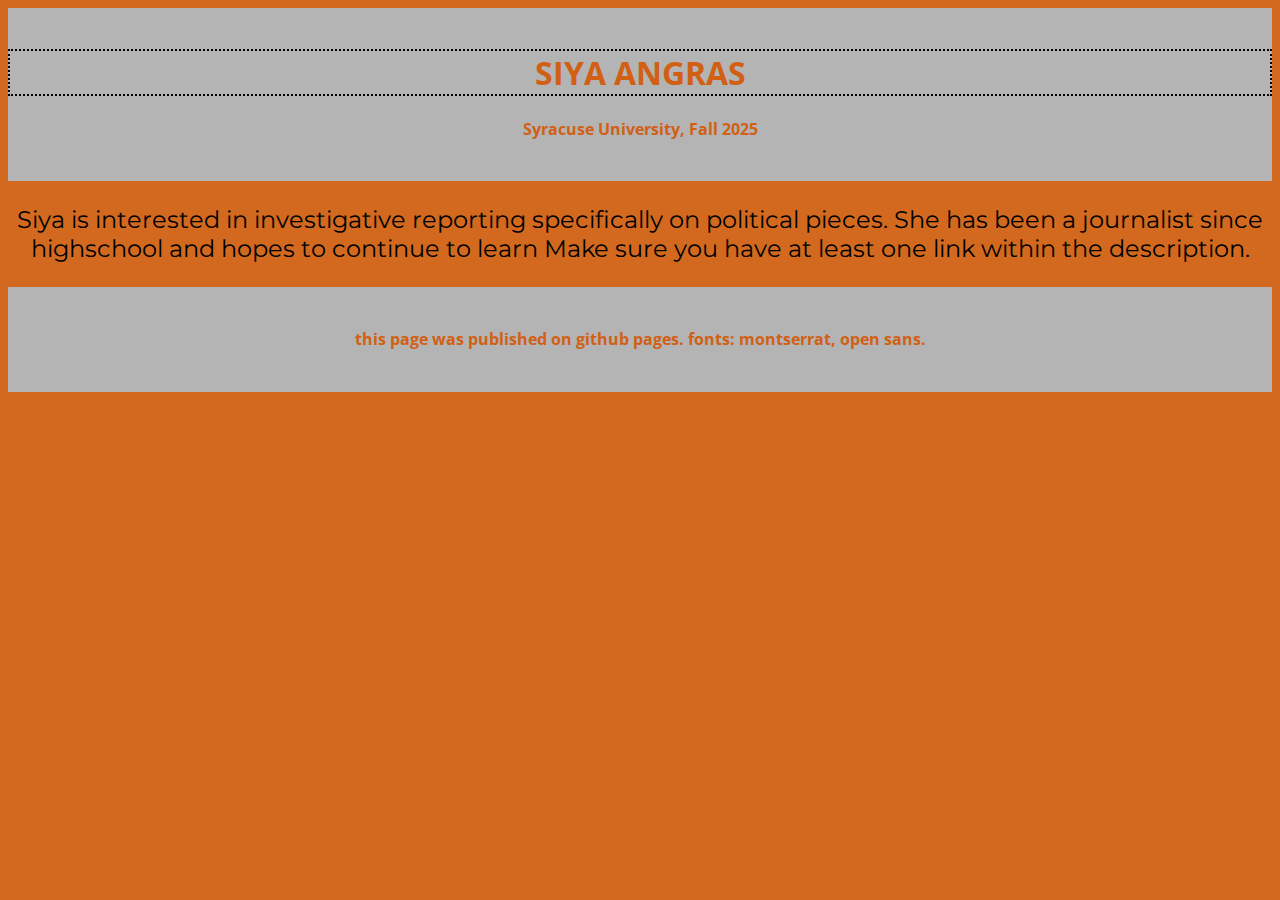
<file: index.html>
<!-- This is an HTML page for the JNL221 class' first repository.-->

<!DOCTYPE html>
<html>
	<head>
	
		<meta charset="utf-8">
		<title>First repository</title>
		<link href='https://fonts.googleapis.com/css?family=Open+Sans:300italic,400italic,600italic,400,300,600,700&subset=latin,latin-ext' rel='stylesheet' type='text/css'>
		<link href='https://fonts.googleapis.com/css?family=Montserrat:400,700' rel='stylesheet' type='text/css'>
	
		<!-- This is where this page's style sheet is defined. -->
		<link type="text/css" rel="stylesheet" href="index.css" />

	</head>
	<body>
	
		<!-- This is the header row for this page. -->
		<div id="intro">
			<h1>SIYA ANGRAS</h1>
			<h4>Syracuse University, Fall 2025</h4>
		</div>

		<section>
			<p>Siya is interested in investigative reporting specifically on political pieces. She has been a journalist since highschool and hopes to continue to learn Make sure you have at least one link within the description.</p>
		</section>

		<div id="end">
			<h4>this page was published on github pages. fonts: montserrat, open sans.</h4>
		</div>


	</body>
</html>
</file>
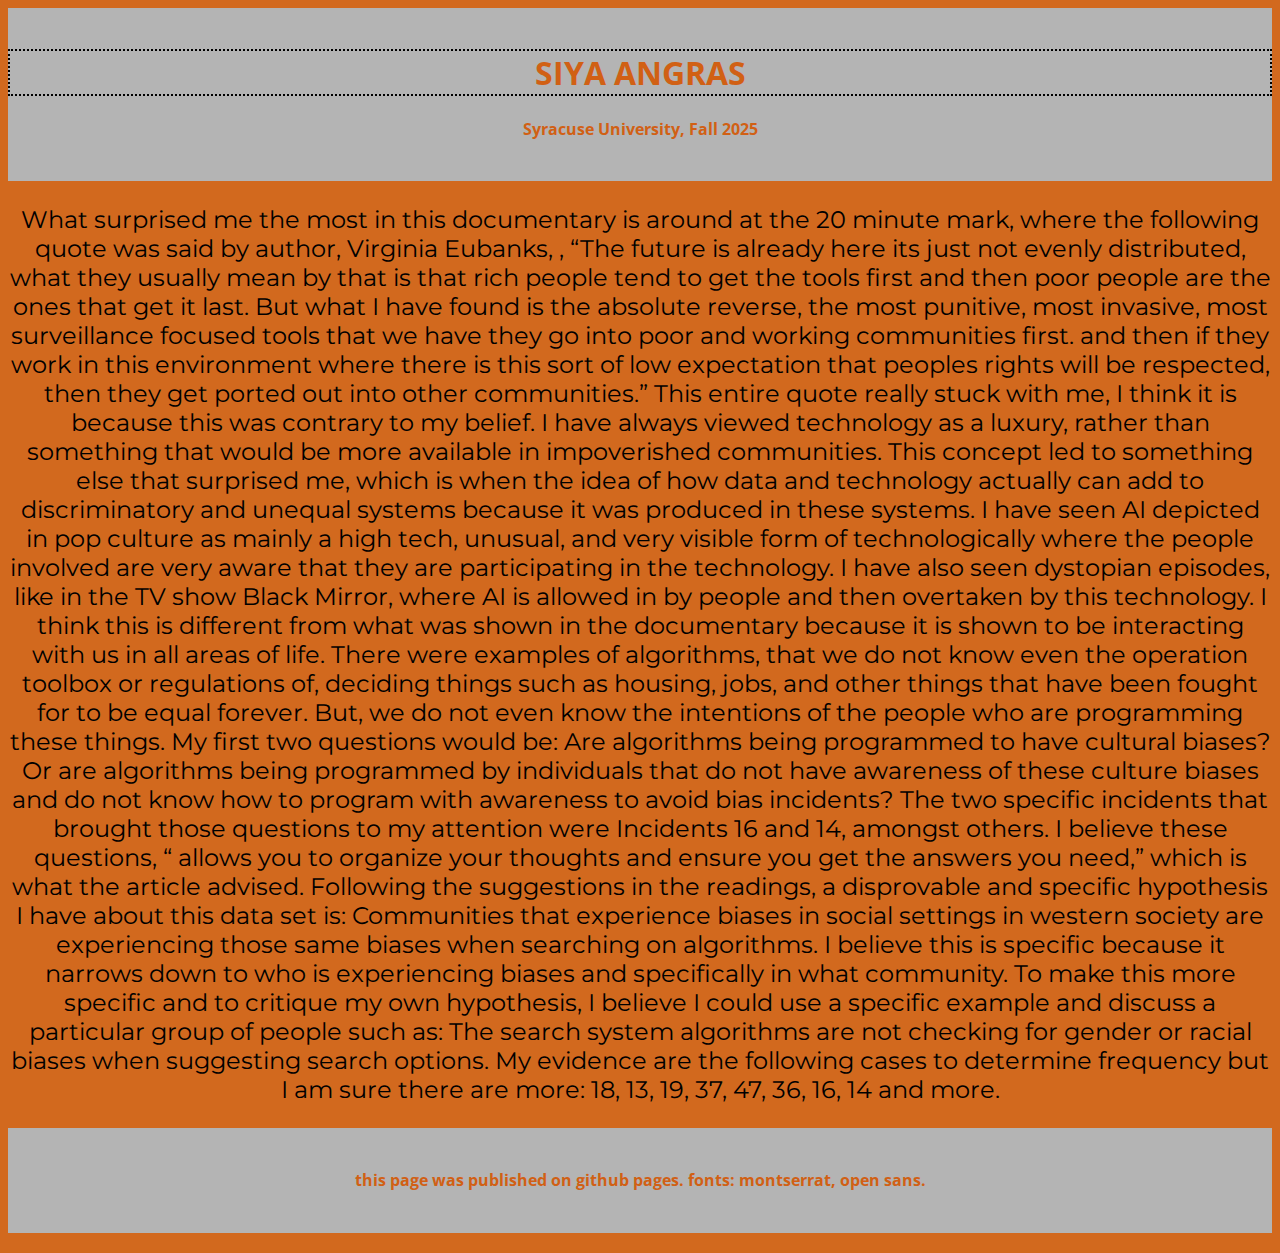
<file: coded_bias.html>
<!-- This is an HTML page for the JNL221 class' first repository.-->

<!DOCTYPE html>
<html>
	<head>
	
		<meta charset="utf-8">
		<title>First repository</title>
		<link href='https://fonts.googleapis.com/css?family=Open+Sans:300italic,400italic,600italic,400,300,600,700&subset=latin,latin-ext' rel='stylesheet' type='text/css'>
		<link href='https://fonts.googleapis.com/css?family=Montserrat:400,700' rel='stylesheet' type='text/css'>
	
		<!-- This is where this page's style sheet is defined. -->
		<link type="text/css" rel="stylesheet" href="index.css" />

	</head>
	<body>
	
		<!-- This is the header row for this page. -->
		<div id="intro">
			<h1>SIYA ANGRAS</h1>
			<h4>Syracuse University, Fall 2025</h4>
		</div>

		<section>
			<p>What surprised me the most in this documentary is around at the 20 minute mark, where the following quote was said by author, Virginia Eubanks, , “The future is already here its just not evenly distributed, what they usually mean by that is that rich people tend to get the tools first and then poor people are the ones that get it last. But what I have found is the absolute reverse, the most punitive, most invasive, most surveillance focused tools that we have they go into poor and working communities first. and then if they work in this environment where there is this sort of low expectation that peoples rights will be respected, then they get ported out into other communities.” 

This entire quote really stuck with me, I think it is because this was contrary to my belief. I have always viewed technology as a luxury, rather than something that would be more available in impoverished communities. This concept led to something else that surprised me, which is when the idea of how data and technology actually can add to discriminatory and unequal systems because it was produced in these systems. 

I have seen AI depicted in pop culture as mainly a high tech, unusual, and very visible form of technologically where the people involved are very aware that they are participating in the technology. I have also seen dystopian episodes, like in the TV show Black Mirror, where AI is allowed in by people and then overtaken by this technology. I think this is different from what was shown in the documentary because it is shown to be interacting with us in all areas of life. There were examples of algorithms, that we do not know even the operation toolbox or regulations of, deciding things such as housing, jobs, and other things that have been fought for to be equal forever. But, we do not even know the intentions of the people who are programming these things. 


My first two questions would be: Are algorithms being programmed to have cultural biases? Or are algorithms being programmed by individuals that do not have awareness of these culture biases and do not know how to program with awareness to avoid bias incidents? 

The two specific incidents that brought those questions to my attention were Incidents 16 and 14, amongst others. I believe these questions, “ allows you to organize your thoughts and ensure you get the answers you need,” which is what the article advised. 

Following the suggestions in the readings, a disprovable and specific hypothesis I have about this data set is: Communities that experience biases in social settings in western society are experiencing those same biases when searching on algorithms. 

I believe this is specific because it narrows down to who is experiencing biases and specifically in what community. To make this more specific and to critique my own hypothesis, I believe I could use a specific example and discuss a particular group of people such as: The search system algorithms are not checking for gender or racial biases when suggesting search options. My evidence are the following cases to determine frequency but I am sure there are more: 18, 13, 19, 37, 47, 36, 16, 14 and more. 


</p>
		</section>

		<div id="end">
			<h4>this page was published on github pages. fonts: montserrat, open sans.</h4>
		</div>


	</body>
</html>
</file>
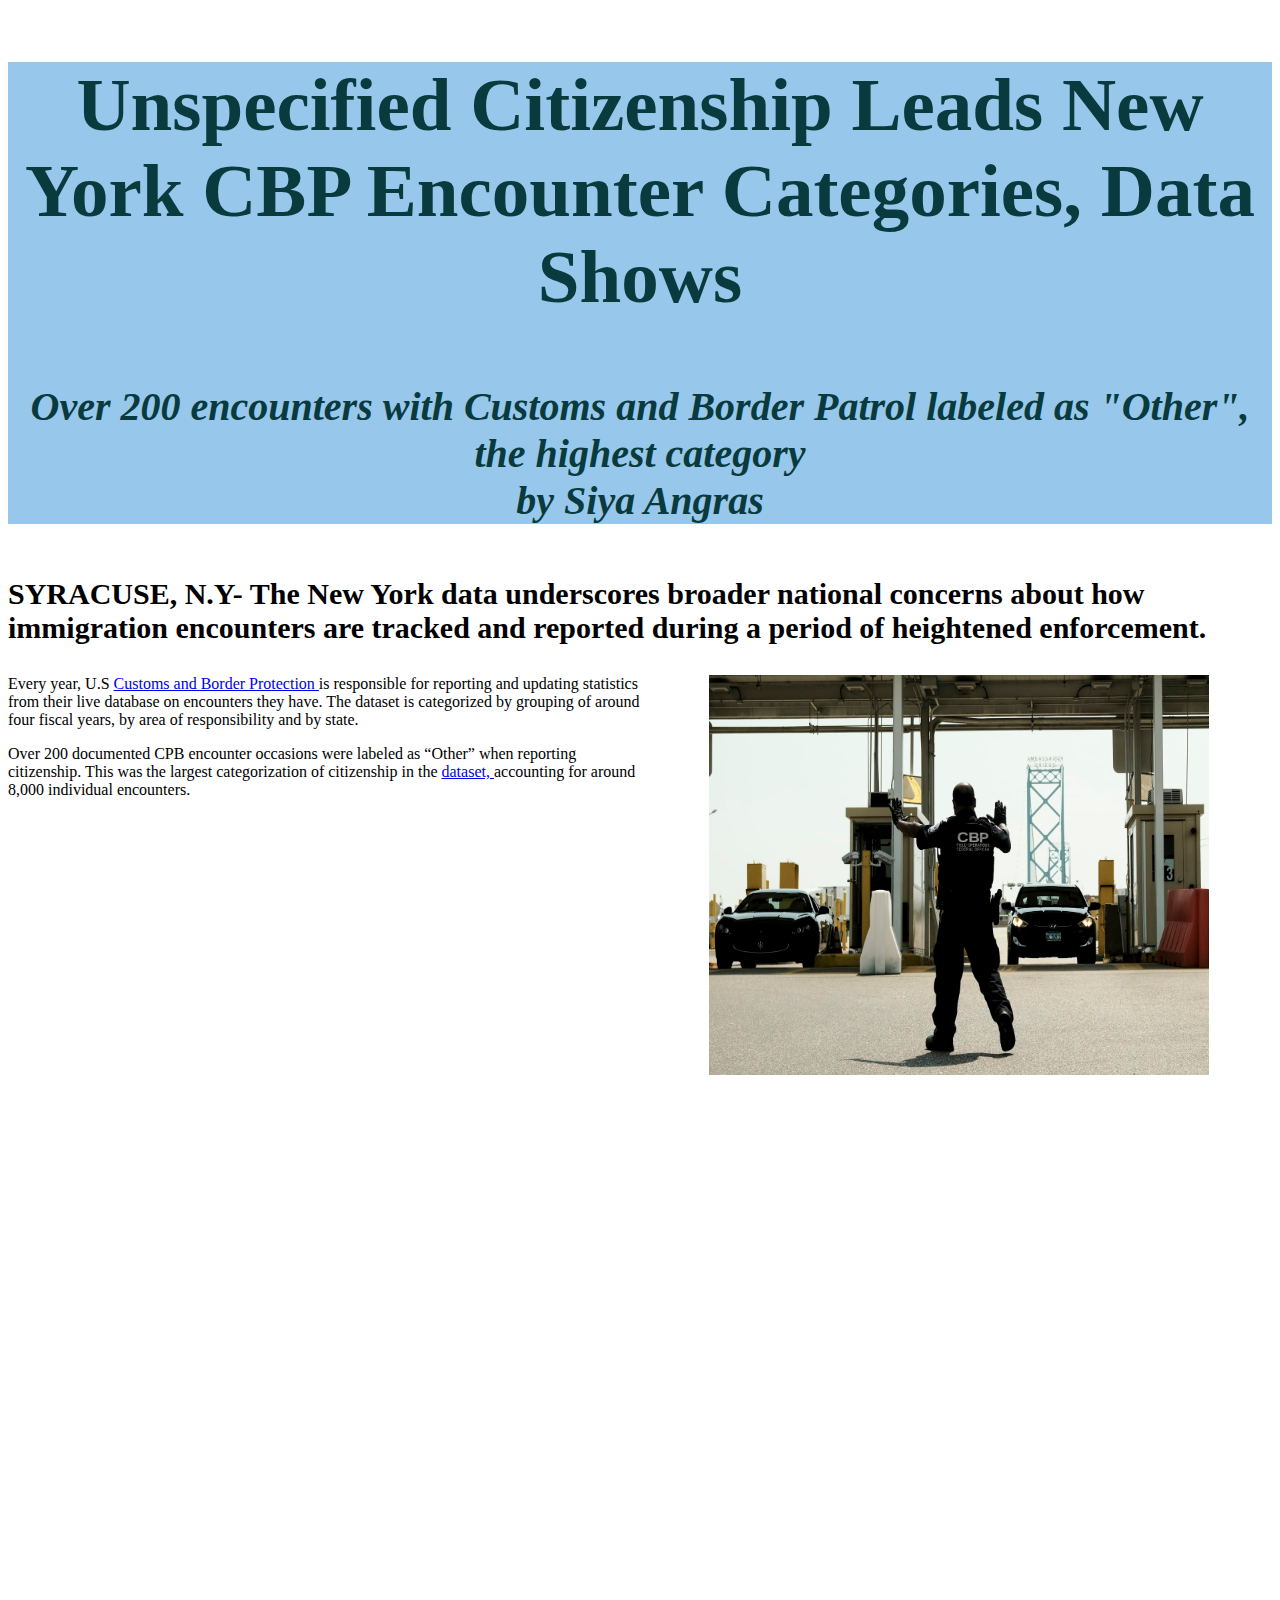
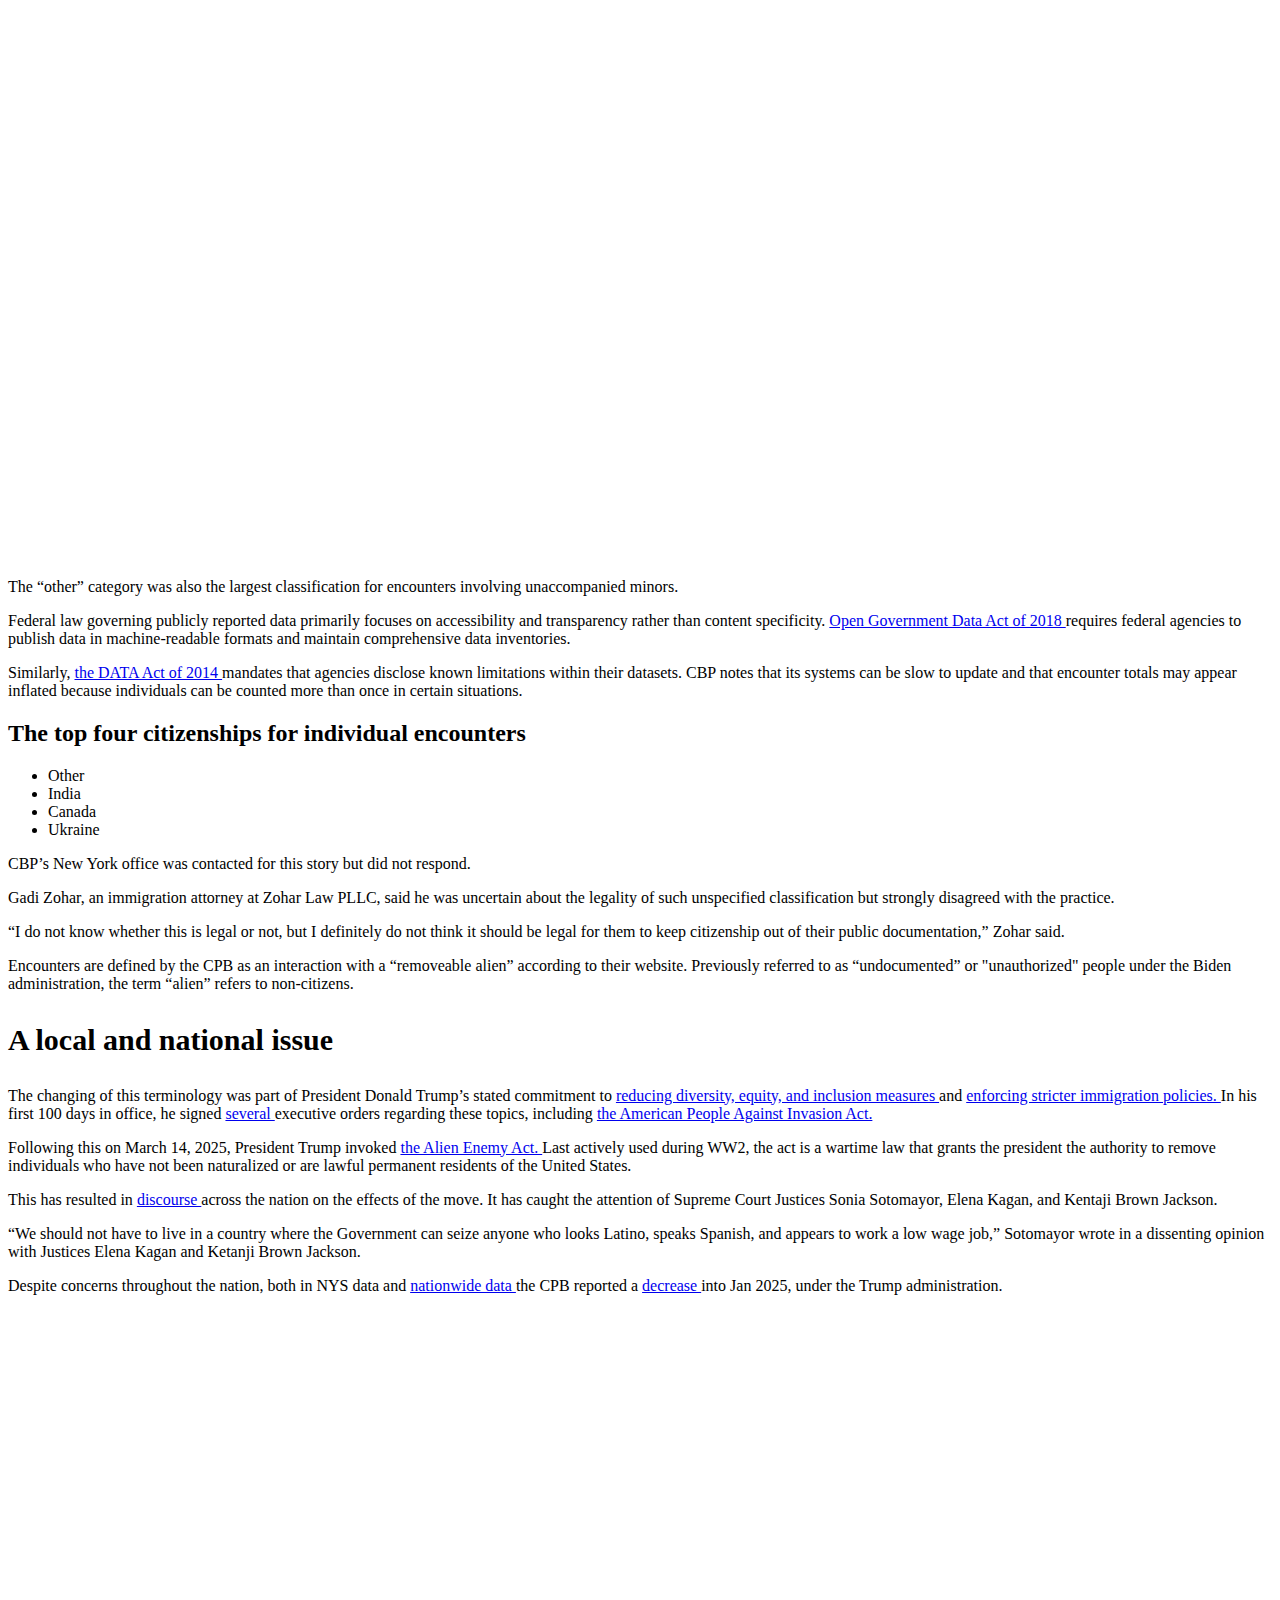
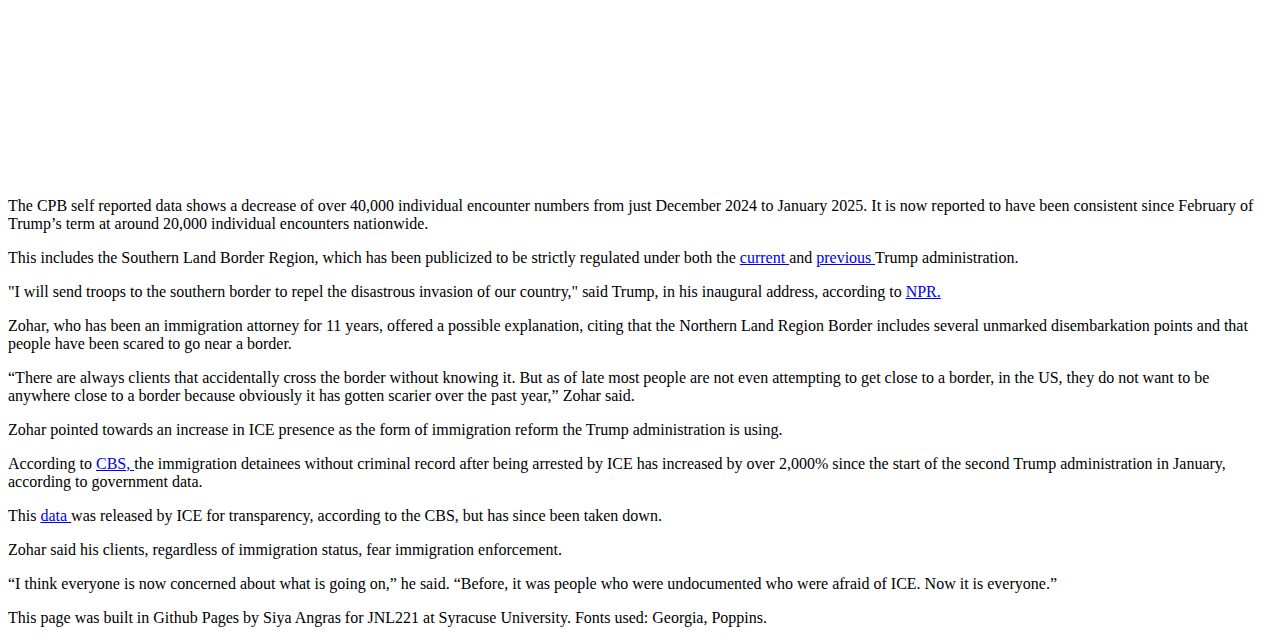
<file: final.html>
<!-- This is the completed HTML page for our final project template. -->

<!DOCTYPE html>
<html lang="en">
	<head>
		<title>Final project template: HTML</title>
		<!-- Required meta tags -->
		<meta charset="utf-8">
		<meta name="viewport" content="width=device-width, initial-scale=1">
 <link rel="stylesheet" type="text/css" href="final.css">

		<!-- Google font: Poppins -->
		
	</head>
		
	<body>
<section class="header">  
			<h2> Unspecified Citizenship Leads New York CBP Encounter Categories, Data Shows</h2>
			<h4> Over 200 encounters with Customs and Border Patrol labeled as "Other", the highest category <br> by Siya Angras </h4>
		</section>
		<section>
			<h3> SYRACUSE, N.Y-  The New York data underscores broader national concerns about how immigration encounters are tracked and reported during a period of heightened enforcement.

</h3>
			<!-- Add image below this comment -->
			<img src="border.jpg" alt="An image of a CPB officer stopping cars at a border" height="400px" width="500px">
			<p>Every year, U.S <a href="https://www.cbp.gov" target="_blank"> Customs and Border Protection </a>
 is responsible for reporting and updating statistics from their live database on encounters they have. The dataset is categorized by grouping of around four fiscal years, by area of responsibility and by state. 

		</p>


		</section>
		<section>
			<p>Over 200 documented CPB encounter occasions were labeled as “Other” when reporting citizenship. This was the largest categorization of citizenship in the <a href="https://docs.google.com/spreadsheets/u/0/d/16mPC8Yuztks4yL6izPZHvwr7JK3-XhIfIk7cKvJ4jaw/edit" target="_blank"> dataset, </a> accounting for around 8,000 individual encounters. </p>

			<iframe title="Over 200 encounters with Customs and Border Patrol labeled as &quot;Other&quot;, the highest category" aria-label="Bar Chart" id="datawrapper-chart-cvxDk" src="https://datawrapper.dwcdn.net/cvxDk/3/" scrolling="no" frameborder="0" style="width: 0; min-width: 100% !important; border: none;" height="1083" data-external="1"></iframe><script type="text/javascript">window.addEventListener("message",function(a){if(void 0!==a.data["datawrapper-height"]){var e=document.querySelectorAll("iframe");for(var t in a.data["datawrapper-height"])for(var r,i=0;r=e[i];i++)if(r.contentWindow===a.source){var d=a.data["datawrapper-height"][t]+"px";r.style.height=d}}});</script>
			
			<p>The “other” category was also the largest classification for encounters involving unaccompanied minors.</p>
		
<p> Federal law governing publicly reported data primarily focuses on accessibility and transparency rather than content specificity. <a href="https://www.cio.gov/handbook/it-laws/ogda/" target="_blank"> Open Government Data Act of 2018 </a> requires federal agencies to publish data in machine-readable formats and maintain comprehensive data inventories.
</p>

<p> Similarly, <a href="https://www.grants.gov/learn-grants/grant-policies/data-act-2014.html" target="_blank"> the DATA Act of 2014 </a> mandates that agencies disclose known limitations within their datasets. CBP notes that its systems can be slow to update and that encounter totals may appear inflated because individuals can be counted more than once in certain situations. </p>



		</section>
		<section>
			<div class="list">
				<h2> The top four citizenships for individual encounters
</h2>
				<ul>
					<li>Other</li>
					<li>India</li>
					<li>Canada</li>
					<li>Ukraine</li>
				</ul>
			</div>
<p> CBP’s New York office was contacted for this story but did not respond.
</p>


<p> Gadi Zohar, an immigration attorney at Zohar Law PLLC, said he was uncertain about the legality of such unspecified classification but strongly disagreed with the practice.

</p>

<p> “I do not know whether this is legal or not, but I definitely do not think it should be legal for them to keep citizenship out of their public documentation,” Zohar said.


</p>

<p> Encounters are defined by the CPB as an interaction with a “removeable alien” according to their website. Previously referred to as “undocumented” or "unauthorized" people under the Biden administration, the term “alien” refers to non-citizens. 
</p>

			<!-- Add responsive Datawrapper element below this comment. --> 
			
		</section>
		<section>
			<h3>A local and national issue</h3>
			<p>The changing of this terminology was part of President Donald Trump’s stated commitment to <a href="https://www.whitehouse.gov/presidential-actions/2025/01/ending-radical-and-wasteful-government-dei-programs-and-preferencing/" target="_blank"> reducing diversity, equity, and inclusion measures </a> and <a href="https://www.whitehouse.gov/issues/border-immigration/" target="_blank"> enforcing stricter immigration policies. </a> In his first 100 days in office, he signed <a href="https://www.cbsnews.com/news/trump-first-100-days-executive-order-record/" target="_blank"> several </a> executive orders regarding these topics, including <a href="https://www.whitehouse.gov/presidential-actions/2025/01/protecting-the-american-people-against-invasion//" target="_blank"> the American People Against Invasion Act. </a>
</p> 


<p>Following this on March 14, 2025, President Trump invoked <a href="https://www.congress.gov/crs-product/LSB11269" target="_blank"> the Alien Enemy Act. </a>  Last actively used during WW2, the act is a wartime law that grants the president the authority to remove individuals who have not been naturalized or are lawful permanent residents of the United States. 
</p>

<p>This has resulted in <a href="https://www.newyorker.com/news/the-lede/the-conflict-on-the-streets-of-chicago" target="_blank"> discourse </a>  across the nation on the effects of the move. It has caught the attention of Supreme Court Justices Sonia Sotomayor, Elena Kagan, and Kentaji Brown Jackson. 

</p>

<p>“We should not have to live in a country where the Government can seize anyone who looks Latino, speaks Spanish, and appears to work a low wage job,” Sotomayor wrote in a dissenting opinion with Justices Elena Kagan and Ketanji Brown Jackson. 

</p>


<p>Despite concerns throughout the nation, both in NYS data and <a href="https://www.cbp.gov/newsroom/stats/nationwide-encounters" target="_blank"> nationwide data </a> the CPB reported a <a href="https://www.cbp.gov/newsroom/stats/nationwide-encounters" target="_blank"> decrease </a> into Jan 2025, under the Trump administration. 


</p>

<!-- Add responsive Datawrapper element below this comment. --> 

<iframe title="Data reports decrease in NY CPB Encounter Rates under Trump Administration" aria-label="Line chart" id="datawrapper-chart-oesMS" src="https://datawrapper.dwcdn.net/oesMS/1/" scrolling="no" frameborder="0" style="width: 0; min-width: 100% !important; border: none;" height="466" data-external="1"></iframe><script type="text/javascript">window.addEventListener("message",function(a){if(void 0!==a.data["datawrapper-height"]){var e=document.querySelectorAll("iframe");for(var t in a.data["datawrapper-height"])for(var r,i=0;r=e[i];i++)if(r.contentWindow===a.source){var d=a.data["datawrapper-height"][t]+"px";r.style.height=d}}});</script>

<p>The CPB self reported data shows a decrease of over 40,000 individual encounter numbers from just December 2024 to January 2025. It is now reported to have been consistent since February of Trump’s term at around 20,000 individual encounters nationwide. 
 

</p>

<p>This includes the Southern Land Border Region, which has been publicized to be strictly regulated under both the <a href="https://www.dhs.gov/news/2025/12/10/thanks-president-trump-and-secretary-noem-more-25-million-illegal-aliens-left-us" target="_blank"> current </a> and <a href="https://trumpwhitehouse.archives.gov/briefings-statements/remarks-president-trump-illegal-immigration-crisis-border-security/" target="_blank"> previous </a> Trump administration. 
</p>

<p>"I will send troops to the southern border to repel the disastrous invasion of our country," said Trump,  in his inaugural address, according to <a href="https://www.npr.org/2025/01/27/nx-s1-5276139/trump-immigration-border-orders-blueprint" target="_blank"> NPR. </a>  
</p>

<p>Zohar, who has been an immigration attorney for 11 years, offered a possible explanation, citing that the Northern Land Region Border includes several unmarked disembarkation points and that people have been scared to go near a border. 
</p>

<p>“There are always clients that accidentally cross the border without knowing it. But as of late most people are not even attempting to get close to a border, in the US, they do not want to be anywhere close to a border because obviously it has gotten scarier over the past year,” Zohar said.
</p>

<p>Zohar pointed towards an increase in ICE presence as the form of immigration reform the Trump administration is using. 
</p>

<p>According to <a href="https://www.cbsnews.com/news/ice-detainee-data-fastest-growing-without-criminal-records-trump/" target="_blank"> CBS, </a> the immigration detainees without criminal record after being arrested by ICE has increased by over 2,000% since the start of the second Trump administration in January, according to government data. 

</p>

<p>This  <a href="https://www.ice.gov/doclib/detention/FY26_detentionStats11202025.xlsx" target="_blank">data </a> was released by ICE for transparency, according to the CBS, but has since been taken down. 

</p>

<p>Zohar said his clients, regardless of immigration status, fear immigration enforcement.

</p>

<p>“I think everyone is now concerned about what is going on,” he said. “Before, it was people who were undocumented who were afraid of ICE. Now it is everyone.”

</p>


		</section>
		<div class="footer">
			<p>This page was built in Github Pages by Siya Angras for JNL221 at Syracuse University. Fonts used: Georgia, Poppins.</p>
		</div>
	</body>
</html>
</file>
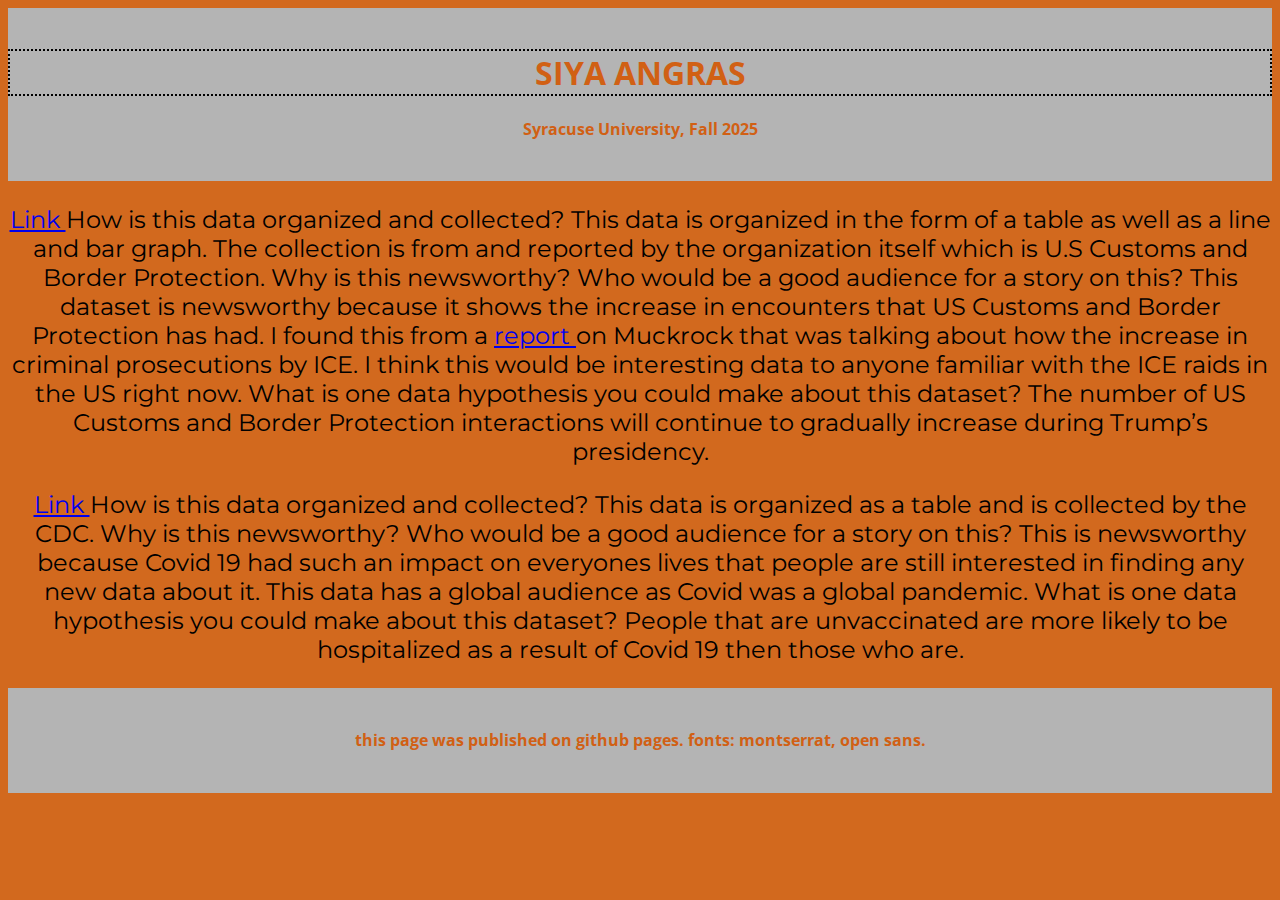
<file: finding_datasets.html>
<!-- This is an HTML page for the JNL221 class' first repository.-->

<!DOCTYPE html>
<html>
	<head>
	
		<meta charset="utf-8">
		<title>First repository</title>
		<link href='https://fonts.googleapis.com/css?family=Open+Sans:300italic,400italic,600italic,400,300,600,700&subset=latin,latin-ext' rel='stylesheet' type='text/css'>
		<link href='https://fonts.googleapis.com/css?family=Montserrat:400,700' rel='stylesheet' type='text/css'>
	
		<!-- This is where this page's style sheet is defined. -->
		<link type="text/css" rel="stylesheet" href="index.css" />

	</head>
	<body>
	
		<!-- This is the header row for this page. -->
		<div id="intro">
			<h1>SIYA ANGRAS</h1>
			<h4>Syracuse University, Fall 2025</h4>
		</div>

		<section>
			<p><a href="https://www.cbp.gov/newsroom/stats/nationwide-encounters" target="_blank">Link </a> 
How is this data organized and collected? This data is organized in the form of a table as well as a line and bar graph. The collection is from and reported by the organization itself which is U.S Customs and Border Protection. 
Why is this newsworthy? Who would be a good audience for a story on this? This dataset is newsworthy because it shows the increase in encounters that US Customs and Border Protection has had. I found this from a <a href="https://tracreports.org/reports/763/" target="_blank">report </a> on Muckrock that was talking about how the increase in criminal prosecutions by ICE. I think this would be interesting data to anyone familiar with the ICE raids in the US right now. 
What is one data hypothesis you could make about this dataset? The number of US Customs and Border Protection interactions will continue to gradually increase during Trump’s presidency. 

</p><a href="https://www.cdc.gov/mmwr/volumes/70/wr/mm7037a7.htm?s_cid=mm7037a7_w#contribAff" target="_blank">Link </a>
How is this data organized and collected? This data is organized as a table and is collected by the CDC. 
Why is this newsworthy? Who would be a good audience for a story on this? This is newsworthy because Covid 19 had such an impact on everyones lives that people are still interested in finding any new data about it. This data has a global audience as Covid was a global pandemic. 
What is one data hypothesis you could make about this dataset? People that are unvaccinated are more likely to be hospitalized as a result of Covid 19 then those who are. 
<p> 
		</section>

		<div id="end">
			<h4>this page was published on github pages. fonts: montserrat, open sans.</h4>
		</div>


	</body>
</html>
</file>
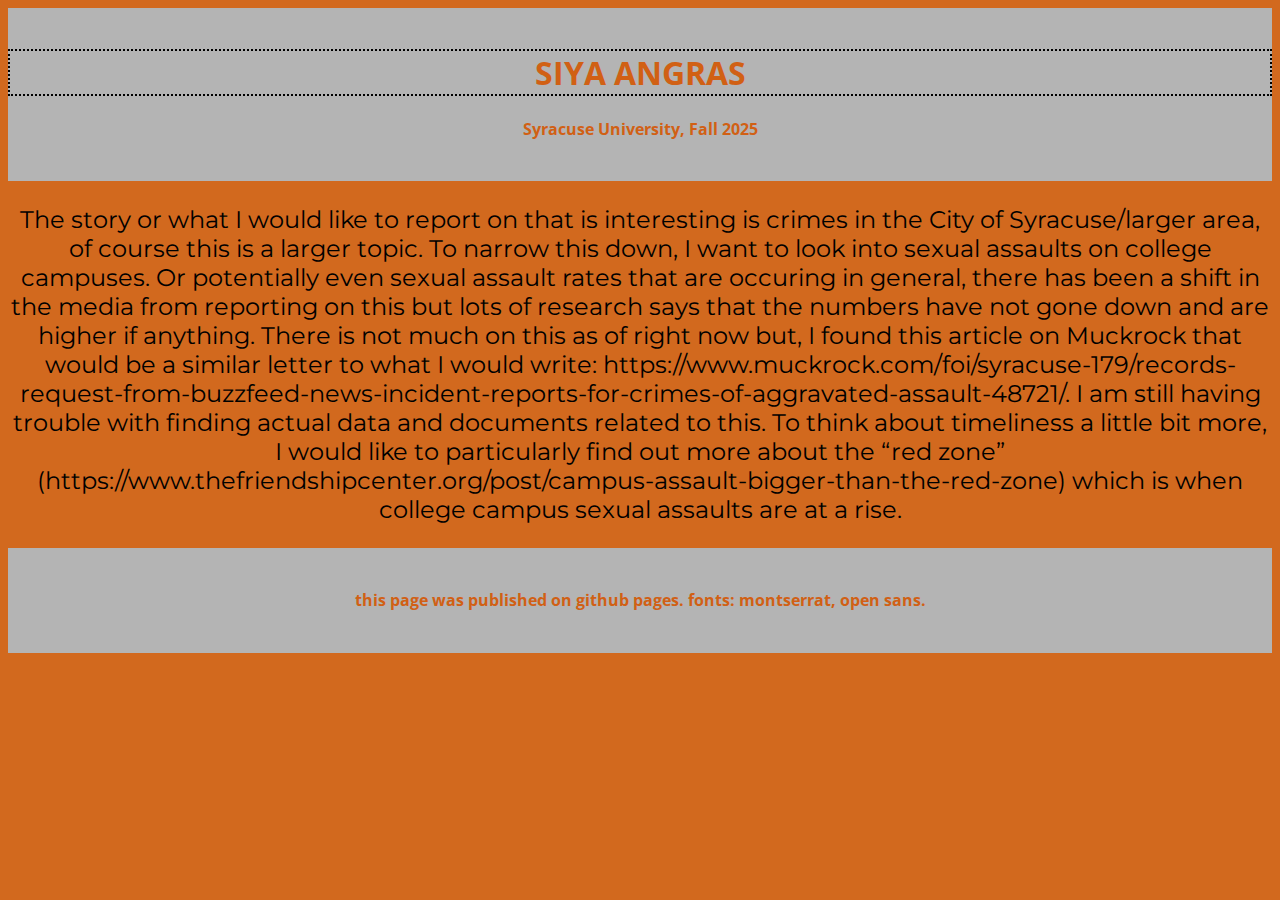
<file: FOIA_search.html>
<!-- This is an HTML page for the JNL221 class' first repository.-->

<!DOCTYPE html>
<html>
	<head>
	
		<meta charset="utf-8">
		<title>First repository</title>
		<link href='https://fonts.googleapis.com/css?family=Open+Sans:300italic,400italic,600italic,400,300,600,700&subset=latin,latin-ext' rel='stylesheet' type='text/css'>
		<link href='https://fonts.googleapis.com/css?family=Montserrat:400,700' rel='stylesheet' type='text/css'>
	
		<!-- This is where this page's style sheet is defined. -->
		<link type="text/css" rel="stylesheet" href="index.css" />

	</head>
	<body>
	
		<!-- This is the header row for this page. -->
		<div id="intro">
			<h1>SIYA ANGRAS</h1>
			<h4>Syracuse University, Fall 2025</h4>
		</div>

		<section>
			<p>The story or what I would like to report on that is interesting is crimes in the City of Syracuse/larger area, of course this is a larger topic. To narrow this down, I want to look into sexual assaults on college campuses. Or potentially even sexual assault rates that are occuring in general, there has been a shift in the media from reporting on this but lots of research says that the numbers have not gone down and are higher if anything. There is not much on this as of right now but, I found this article on Muckrock that would be a similar letter to what I would write: https://www.muckrock.com/foi/syracuse-179/records-request-from-buzzfeed-news-incident-reports-for-crimes-of-aggravated-assault-48721/. I am still having trouble with finding actual data and documents related to this. To think about timeliness a little bit more, I would like to particularly find out more about the “red zone” (https://www.thefriendshipcenter.org/post/campus-assault-bigger-than-the-red-zone)  which is when college campus sexual assaults are at a rise. 


</p>
		</section>

		<div id="end">
			<h4>this page was published on github pages. fonts: montserrat, open sans.</h4>
		</div>


	</body>
</html>
</file>
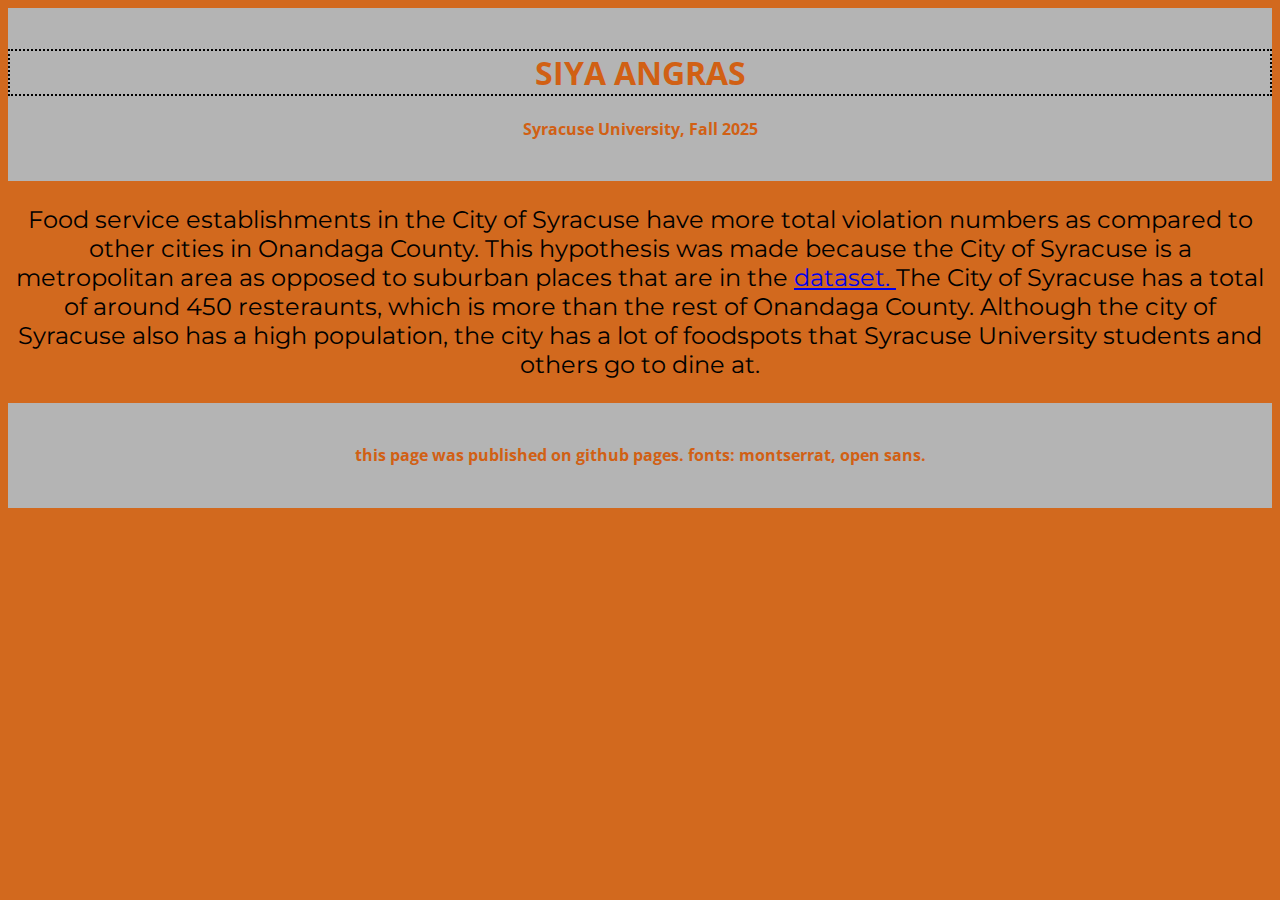
<file: inspection_hypothesis.html>
<!-- This is an HTML page for the JNL221 class' first repository.-->

<!DOCTYPE html>
<html>
	<head>
	
		<meta charset="utf-8">
		<title>First repository</title>
		<link href='https://fonts.googleapis.com/css?family=Open+Sans:300italic,400italic,600italic,400,300,600,700&subset=latin,latin-ext' rel='stylesheet' type='text/css'>
		<link href='https://fonts.googleapis.com/css?family=Montserrat:400,700' rel='stylesheet' type='text/css'>
	
		<!-- This is where this page's style sheet is defined. -->
		<link type="text/css" rel="stylesheet" href="index.css" />

	</head>
	<body>
	
		<!-- This is the header row for this page. -->
		<div id="intro">
			<h1>SIYA ANGRAS</h1>
			<h4>Syracuse University, Fall 2025</h4>
		</div>

		<section>
			<p> 
Food service establishments in the City of Syracuse have more total violation numbers as compared to other cities in Onandaga County. This hypothesis was made because the City of Syracuse is a metropolitan area as opposed to suburban places that are in the <a href="https://health.data.ny.gov/Health/Onondaga-County-Restaurant-Inspections/tbxv-5tbd/about_data" target="_blank">dataset. </a> The City of Syracuse has a total of around 450 resteraunts, which is more than the rest of Onandaga County. Although the city of Syracuse also has a high population, the city has a lot of foodspots that Syracuse University students and others go to dine at. 



				<p>
		</section>

		<div id="end">
			<h4>this page was published on github pages. fonts: montserrat, open sans.</h4>
		</div>


	</body>
</html>
</file>
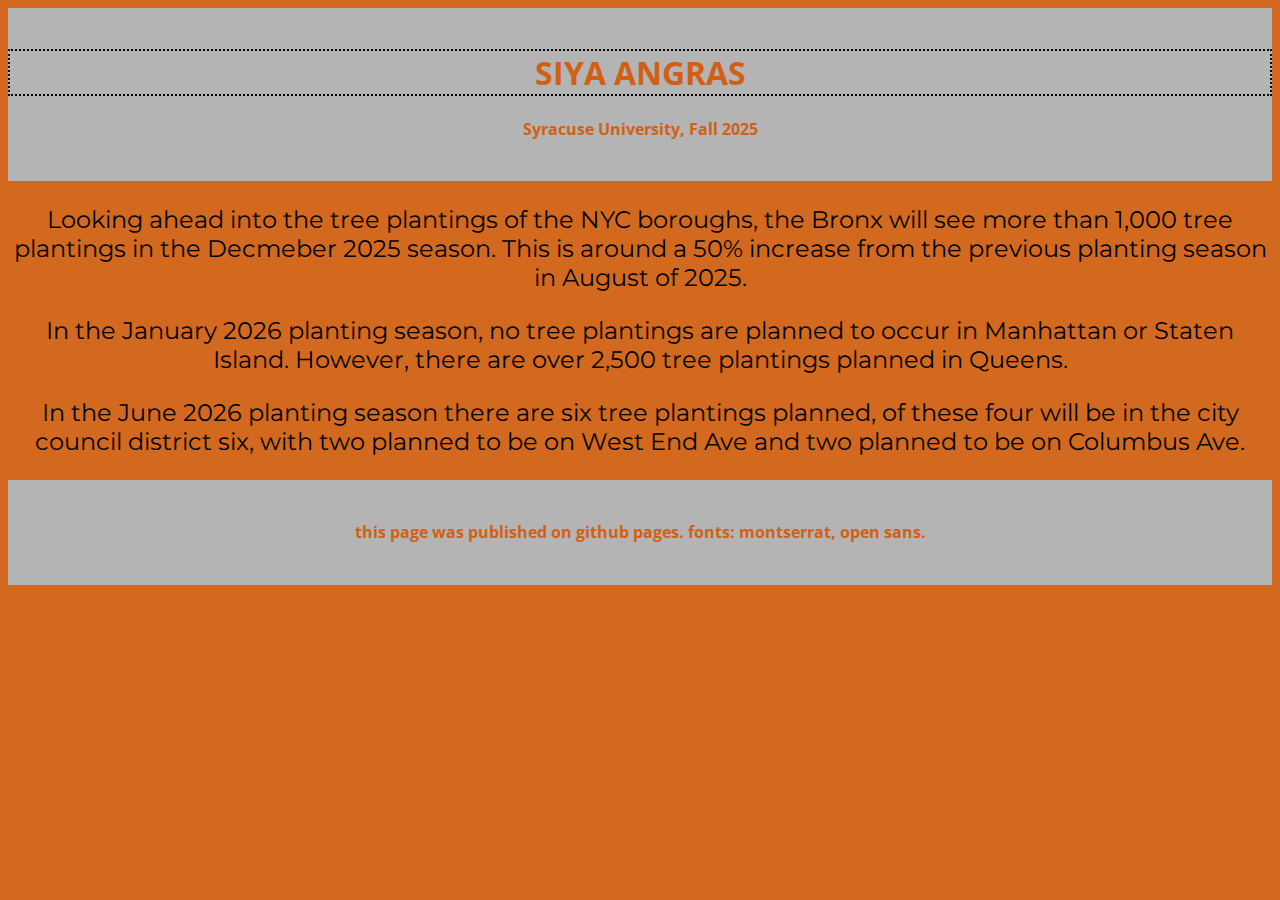
<file: midterm_trees.html>
<!-- This is an HTML page for the JNL221 class' first repository.-->

<!DOCTYPE html>
<html>
	<head>
	
		<meta charset="utf-8">
		<title>First repository</title>
		<link href='https://fonts.googleapis.com/css?family=Open+Sans:300italic,400italic,600italic,400,300,600,700&subset=latin,latin-ext' rel='stylesheet' type='text/css'>
		<link href='https://fonts.googleapis.com/css?family=Montserrat:400,700' rel='stylesheet' type='text/css'>
	
		<!-- This is where this page's style sheet is defined. -->
		<link type="text/css" rel="stylesheet" href="index.css" />

	</head>
	<body>
	
		<!-- This is the header row for this page. -->
		<div id="intro">
			<h1>SIYA ANGRAS</h1>
			<h4>Syracuse University, Fall 2025</h4>
		</div>

		<section>
			<p> 
Looking ahead into the tree plantings of the NYC boroughs, the Bronx will see more than 1,000 tree plantings in the Decmeber 2025 season. This is around a 50% increase from the previous planting season in August of 2025. 
<p>
	<p>
 In the January 2026 planting season, no tree plantings are planned to occur in Manhattan or Staten Island. However, there are over 2,500 tree plantings planned in Queens. 
<p>
 
 <p>In the June 2026 planting season there are six tree plantings planned, of  these four will be in the city council district six, with two planned to be on West End Ave and two planned to be on Columbus Ave. 

<p>


				<p>
		</section>

		<div id="end">
			<h4>this page was published on github pages. fonts: montserrat, open sans.</h4>
		</div>


	</body>
</html>
</file>
<file: index.css>
body {
	background-color: chocolate;
}
#intro, #end {
	background-color: #b4b4b4;
	color: #D16014;
	text-align: center;
	margin-bottom: 20px;
	padding-top: 20px;
	padding-bottom: 20px;
	font-family: "Open Sans", sans-serif;
}
h1 {
	border:2px black dotted;

}
section {
	/*height: 600px;*/
	text-align: center;
	font-size: 24px;
	font-family: "Montserrat", sans-serif;
}
</file>
<file: final.css>
/*This is the CSS page for our final template.*/

p{
	font-family: 'Times New Roman';serif 
	font-size: 20px;
}
img {
	float: right;
	margin-right: 5%;
	margin-left: 5%;
}
]
.footer p { /* This is how you add styles for only the p text within the footer. */
	background-color: #cccccc;
	text-align: center;
	font-size: 20px;
	margin-bottom: 0;
}
.header {
	height: auto;
	font-weight: bold;
	font-size: 50px;
	text-align: center;
	font-family: 'Georgia', serif;
	background-color: #97C8EB;
	color: #093A3E;
}

h1 {
  text-shadow: 2px 2px #ff0000;
}
h4 {
	font-style: italic;
	font-size: 40px;
	font-family: 'Georgia', serif;
}
h3 {
	font-size: 30px;
}


/*Don't worry about this section yet*/
@media only screen and (max-width: 767px)
{
 .list {
 	float: none;
 	min-width: 90%;
 	margin-left: 10px;
 	margin-bottom: 30px;
 	margin-top: 30px;
 }
 iframe {
 	min-width: 90%;
 	margin-right: 10px;
 }
}
</file>
